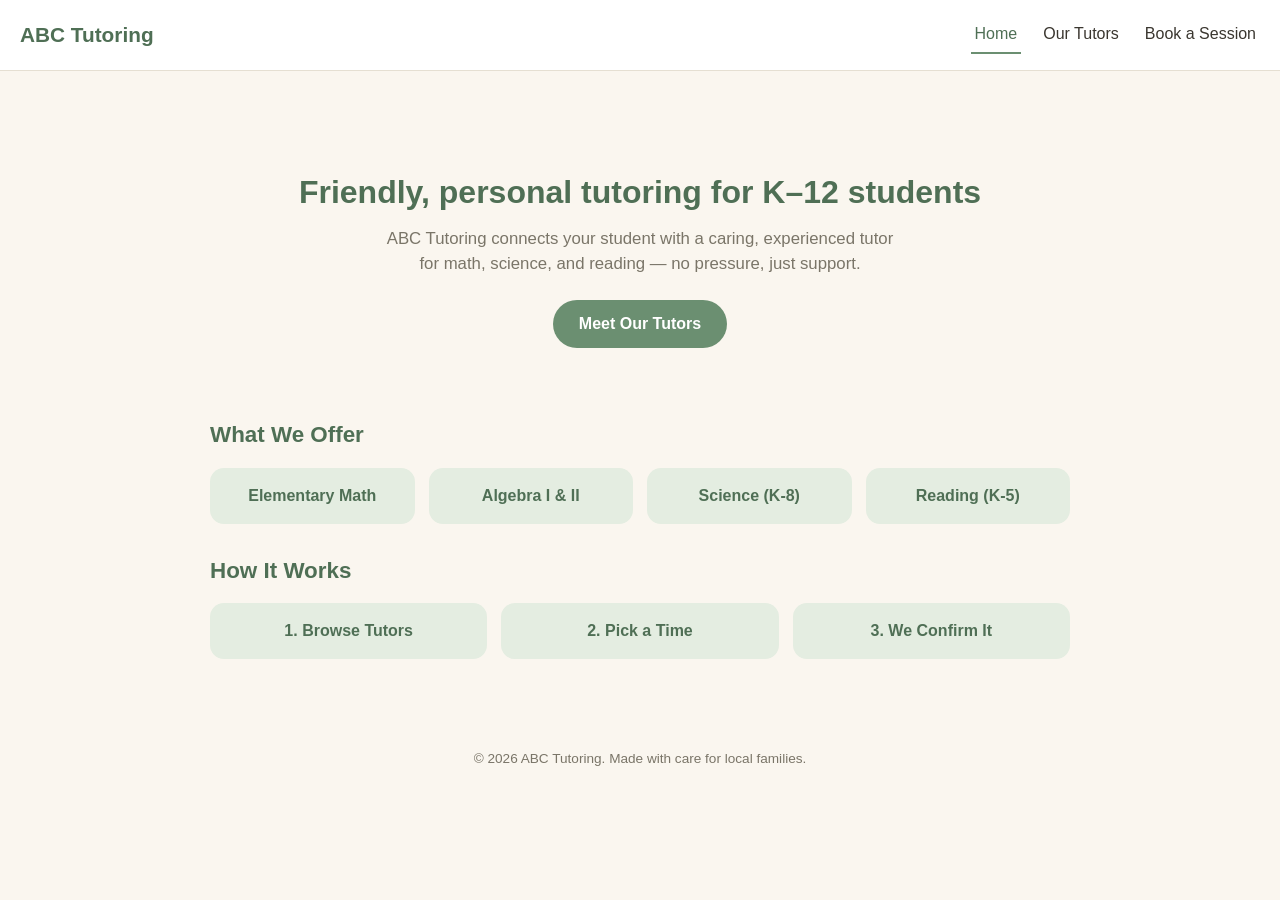
<file: index.html>
<!DOCTYPE html>
<html lang="en">
<head>
<meta charset="UTF-8" />
<meta name="viewport" content="width=device-width, initial-scale=1.0" />
<title>ABC Tutoring</title>
<link rel="stylesheet" href="style.css" />

<script>
  !function(t,e){var o,n,p,r;e.__SV||(window.posthog=e,e._i=[],e.init=function(i,s,a){function g(t,e){var o=e.split(".");2==o.length&&(t=t[o[0]],e=o[1]),t[e]=function(){t.push([e].concat(Array.prototype.slice.call(arguments,0)))}}(p=t.createElement("script")).type="text/javascript",p.crossOrigin="anonymous",p.async=!0,p.src=s.api_host.replace(".i.posthog.com","-assets.i.posthog.com")+"/static/array.js",(r=t.getElementsByTagName("script")[0]).parentNode.insertBefore(p,r);var u=e;for(void 0!==a?u=e[a]=[]:a="posthog",u.people=u.people||[],u.toString=function(t){var e="posthog";return"posthog"!==a&&(e+="."+a),t||(e+=" (stub)"),e},u.people.toString=function(){return u.toString(1)+".people (stub)"},o="init capture register register_once register_for_session unregister unregister_for_session getFeatureFlag getFeatureFlagPayload isFeatureEnabled reloadFeatureFlags updateEarlyAccessFeatureEnrollment getEarlyAccessFeatures on onFeatureFlags onSessionId getSurveys getActiveMatchingSurveys renderSurvey canRenderSurvey identify setPersonProperties group resetGroups setPersonPropertiesForFlags resetPersonPropertiesForFlags setGroupPropertiesForFlags resetGroupPropertiesForFlags reset get_distinct_id getGroups get_session_id get_session_replay_url alias set_config startSessionRecording stopSessionRecording sessionRecordingStarted captureException loadToolbar get_property getSessionProperty createPersonProfile opt_in_capturing opt_out_capturing has_opted_in_capturing has_opted_out_capturing clear_opt_in_out_capturing debug".split(" "),n=0;n<o.length;n++)g(u,o[n]);e._i.push([i,s,a])},e.__SV=1)}(document,window.posthog||[]);
  posthog.init('phc_oHDLPC8VNDtLNFX74jM6r7opZNoM9AsQs2pRotUpreX5', { api_host: 'https://us.i.posthog.com' });

  (function() {
    const params = new URLSearchParams(window.location.search);
    const src = params.get('utm_source');
    if (src) {
      posthog.register({ utm_source: src });
    }
  })();
</script>
</head>
<body>

<header class="site-header">
  <div class="logo">ABC Tutoring</div>
  <nav class="site-nav">
    <a href="index.html" class="active">Home</a>
    <a href="tutors.html">Our Tutors</a>
    <a href="booking.html">Book a Session</a>
  </nav>
</header>

<main>
  <section class="hero">
    <h1>Friendly, personal tutoring for K–12 students</h1>
    <p>ABC Tutoring connects your student with a caring, experienced tutor for math, science, and reading — no pressure, just support.</p>
    <a href="tutors.html" class="btn">Meet Our Tutors</a>
  </section>

  <h2 class="section-title">What We Offer</h2>
  <div class="subjects-grid">
    <div class="subject-pill">Elementary Math</div>
    <div class="subject-pill">Algebra I &amp; II</div>
    <div class="subject-pill">Science (K-8)</div>
    <div class="subject-pill">Reading (K-5)</div>
  </div>

  <h2 class="section-title">How It Works</h2>
  <div class="subjects-grid">
    <div class="subject-pill">1. Browse Tutors</div>
    <div class="subject-pill">2. Pick a Time</div>
    <div class="subject-pill">3. We Confirm It</div>
  </div>
</main>

<footer>&copy; 2026 ABC Tutoring. Made with care for local families.</footer>

<script src="script.js"></script>
</body>
</html>
</file>
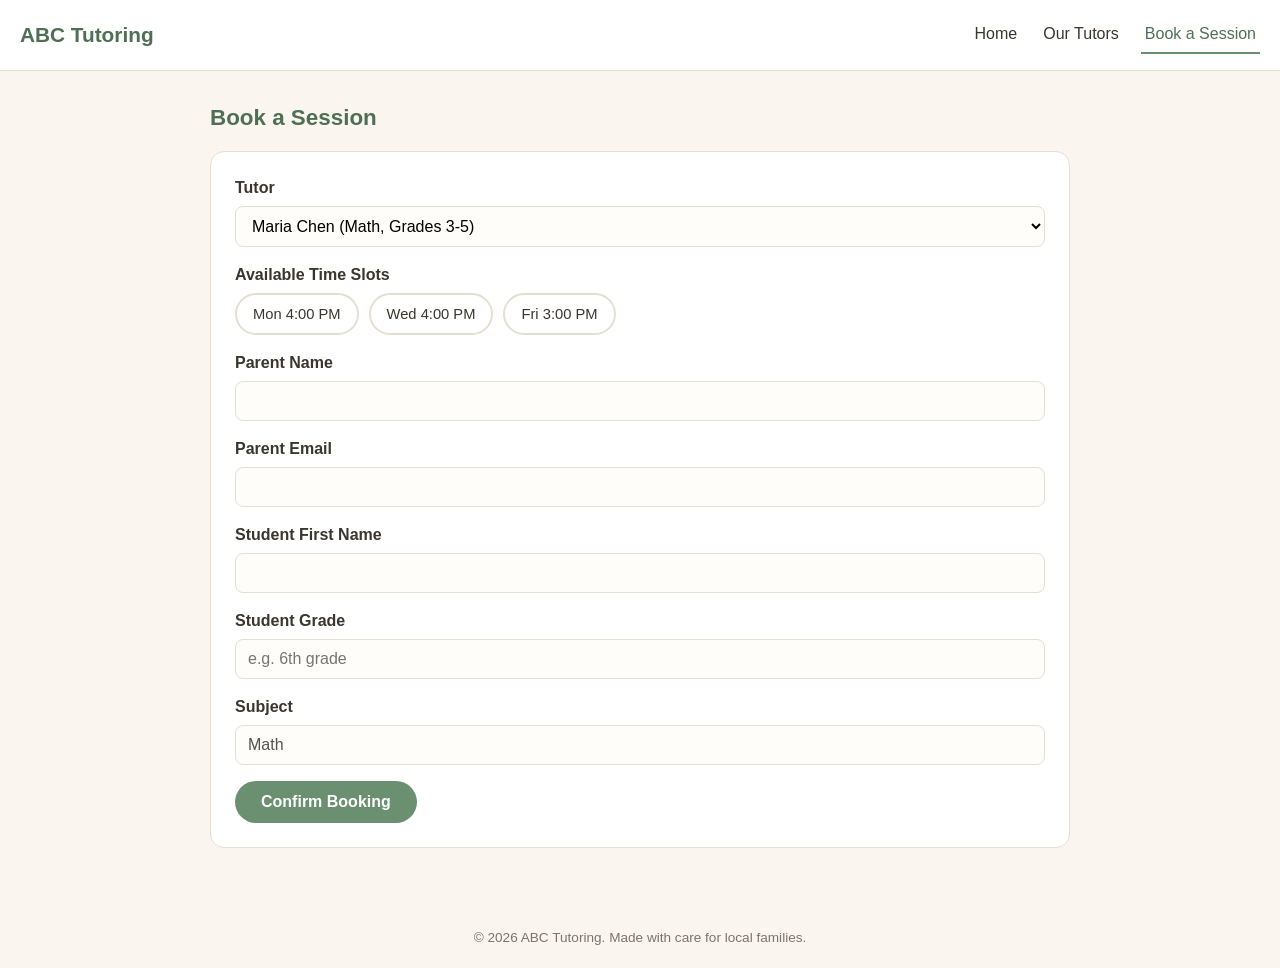
<file: booking.html>
<!DOCTYPE html>
<html lang="en">
<head>
<meta charset="UTF-8" />
<meta name="viewport" content="width=device-width, initial-scale=1.0" />
<title>Book a Session — ABC Tutoring</title>
<link rel="stylesheet" href="style.css" />

<script>
  !function(t,e){var o,n,p,r;e.__SV||(window.posthog=e,e._i=[],e.init=function(i,s,a){function g(t,e){var o=e.split(".");2==o.length&&(t=t[o[0]],e=o[1]),t[e]=function(){t.push([e].concat(Array.prototype.slice.call(arguments,0)))}}(p=t.createElement("script")).type="text/javascript",p.crossOrigin="anonymous",p.async=!0,p.src=s.api_host.replace(".i.posthog.com","-assets.i.posthog.com")+"/static/array.js",(r=t.getElementsByTagName("script")[0]).parentNode.insertBefore(p,r);var u=e;for(void 0!==a?u=e[a]=[]:a="posthog",u.people=u.people||[],u.toString=function(t){var e="posthog";return"posthog"!==a&&(e+="."+a),t||(e+=" (stub)"),e},u.people.toString=function(){return u.toString(1)+".people (stub)"},o="init capture register register_once register_for_session unregister unregister_for_session getFeatureFlag getFeatureFlagPayload isFeatureEnabled reloadFeatureFlags updateEarlyAccessFeatureEnrollment getEarlyAccessFeatures on onFeatureFlags onSessionId getSurveys getActiveMatchingSurveys renderSurvey canRenderSurvey identify setPersonProperties group resetGroups setPersonPropertiesForFlags resetPersonPropertiesForFlags setGroupPropertiesForFlags resetGroupPropertiesForFlags reset get_distinct_id getGroups get_session_id get_session_replay_url alias set_config startSessionRecording stopSessionRecording sessionRecordingStarted captureException loadToolbar get_property getSessionProperty createPersonProfile opt_in_capturing opt_out_capturing has_opted_in_capturing has_opted_out_capturing clear_opt_in_out_capturing debug".split(" "),n=0;n<o.length;n++)g(u,o[n]);e._i.push([i,s,a])},e.__SV=1)}(document,window.posthog||[]);
  posthog.init('phc_oHDLPC8VNDtLNFX74jM6r7opZNoM9AsQs2pRotUpreX5', { api_host: 'https://us.i.posthog.com' });
  (function() {
    const params = new URLSearchParams(window.location.search);
    const src = params.get('utm_source');
    if (src) posthog.register({ utm_source: src });
  })();
</script>
</head>
<body>

<header class="site-header">
  <div class="logo">ABC Tutoring</div>
  <nav class="site-nav">
    <a href="index.html">Home</a>
    <a href="tutors.html">Our Tutors</a>
    <a href="booking.html" class="active">Book a Session</a>
  </nav>
</header>

<main>
  <h1 class="section-title" style="margin-top:0;">Book a Session</h1>

  <div class="booking-box">

    <div class="form-group">
      <label for="tutorSelect">Tutor</label>
      <select id="tutorSelect"></select>
    </div>

    <div class="form-group">
      <label>Available Time Slots</label>
      <div class="slot-options" id="slotOptions"></div>
      <p class="no-slots-msg" id="noSlotsMsg" style="display:none;">
        This tutor has no open slots right now — please choose another tutor.
      </p>
    </div>

    <form id="bookingForm">
      <div class="form-group">
        <label for="parentName">Parent Name</label>
        <input type="text" id="parentName" required />
      </div>
      <div class="form-group">
        <label for="parentEmail">Parent Email</label>
        <input type="email" id="parentEmail" required />
      </div>
      <div class="form-group">
        <label for="studentName">Student First Name</label>
        <input type="text" id="studentName" required />
      </div>
      <div class="form-group">
        <label for="studentGrade">Student Grade</label>
        <input type="text" id="studentGrade" placeholder="e.g. 6th grade" required />
      </div>
      <div class="form-group">
        <label>Subject</label>
        <input type="text" id="subjectDisplay" disabled />
      </div>

      <button type="submit" class="btn" id="submitBtn">Confirm Booking</button>
    </form>

    <div class="confirmation-box" id="confirmationBox" style="display:none;">
      <h2>You're booked! 🎉</h2>
      <p id="confirmationText"></p>
      <p>A confirmation email has been sent to you and to your tutor.</p>
      <a href="tutors.html" class="btn secondary">Back to Tutors</a>
    </div>

  </div>
</main>

<footer>&copy; 2026 ABC Tutoring. Made with care for local families.</footer>

<script src="script.js"></script>
<script>
  const tutorSelect = document.getElementById("tutorSelect");
  const slotOptions = document.getElementById("slotOptions");
  const noSlotsMsg = document.getElementById("noSlotsMsg");
  const subjectDisplay = document.getElementById("subjectDisplay");
  const bookingForm = document.getElementById("bookingForm");
  const confirmationBox = document.getElementById("confirmationBox");
  const confirmationText = document.getElementById("confirmationText");
  const submitBtn = document.getElementById("submitBtn");

  let selectedSlot = null;
  let hasStartedBooking = false;

  TUTORS.forEach((t) => {
    const opt = document.createElement("option");
    opt.value = t.id;
    opt.textContent = `${t.name} (${t.subject}, Grades ${t.grades})`;
    tutorSelect.appendChild(opt);
  });

  const preselectId = getQueryParam("tutor");
  if (preselectId && getTutorById(preselectId)) {
    tutorSelect.value = preselectId;
  }

  function renderSlots() {
    const tutor = getTutorById(tutorSelect.value);
    subjectDisplay.value = tutor.subject;
    slotOptions.innerHTML = "";
    selectedSlot = null;

    const available = getAvailableSlots(tutor);
    if (available.length === 0) {
      noSlotsMsg.style.display = "block";
      submitBtn.disabled = true;
      return;
    }
    noSlotsMsg.style.display = "none";
    submitBtn.disabled = false;

    available.forEach((slot) => {
      const el = document.createElement("div");
      el.className = "slot-option";
      el.textContent = slot;
      el.addEventListener("click", () => {
        document.querySelectorAll(".slot-option").forEach((s) => s.classList.remove("selected"));
        el.classList.add("selected");
        selectedSlot = slot;
        maybeFireBookingStarted(tutor);
      });
      slotOptions.appendChild(el);
    });
  }

  function maybeFireBookingStarted(tutor) {
    if (!hasStartedBooking) {
      hasStartedBooking = true;
      track("booking_started", { tutor_name: tutor.name, subject: tutor.subject });
    }
  }

  tutorSelect.addEventListener("change", renderSlots);
  renderSlots();

  bookingForm.addEventListener("submit", (e) => {
    e.preventDefault();
    const tutor = getTutorById(tutorSelect.value);

    if (!selectedSlot) {
      alert("Please select a time slot.");
      return;
    }

    bookSlot(tutor.id, selectedSlot);

    track("booking_completed", {
      tutor_name: tutor.name,
      subject: tutor.subject,
      slot: selectedSlot
    });

    confirmationText.textContent =
      `${document.getElementById("studentName").value} is booked with ${tutor.name} for ${tutor.subject} on ${selectedSlot}.`;

    bookingForm.style.display = "none";
    confirmationBox.style.display = "block";
  });
</script>
</body>
</html>
</file>
<file: style.css>
:root {
  --bg: #FAF6EF;
  --card-bg: #FFFFFF;
  --accent: #6B8F71;
  --accent-dark: #4F6F55;
  --accent-light: #E4EDE1;
  --text: #3A362F;
  --text-muted: #7A7568;
  --border: #E5DFD2;
  --radius: 14px;
}

* {
  box-sizing: border-box;
}

body {
  margin: 0;
  font-family: -apple-system, BlinkMacSystemFont, "Segoe UI", Roboto, sans-serif;
  background: var(--bg);
  color: var(--text);
  line-height: 1.5;
}

a {
  color: var(--accent-dark);
}

header.site-header {
  background: var(--card-bg);
  border-bottom: 1px solid var(--border);
  padding: 16px 20px;
  display: flex;
  align-items: center;
  justify-content: space-between;
  flex-wrap: wrap;
  gap: 10px;
}

header.site-header .logo {
  font-size: 1.3rem;
  font-weight: 700;
  color: var(--accent-dark);
}

nav.site-nav {
  display: flex;
  gap: 18px;
  flex-wrap: wrap;
}

nav.site-nav a {
  text-decoration: none;
  color: var(--text);
  font-weight: 500;
  padding: 6px 4px;
}

nav.site-nav a:hover,
nav.site-nav a.active {
  color: var(--accent-dark);
  border-bottom: 2px solid var(--accent);
}

main {
  max-width: 900px;
  margin: 0 auto;
  padding: 30px 20px 60px;
}

.hero {
  text-align: center;
  padding: 40px 16px;
}

.hero h1 {
  font-size: 2rem;
  color: var(--accent-dark);
  margin-bottom: 10px;
}

.hero p {
  color: var(--text-muted);
  font-size: 1.05rem;
  max-width: 520px;
  margin: 0 auto 24px;
}

.btn {
  display: inline-block;
  background: var(--accent);
  color: #fff;
  padding: 12px 26px;
  border-radius: 999px;
  text-decoration: none;
  font-weight: 600;
  border: none;
  cursor: pointer;
  font-size: 1rem;
}

.btn:hover {
  background: var(--accent-dark);
}

.btn.secondary {
  background: transparent;
  color: var(--accent-dark);
  border: 2px solid var(--accent);
}

.section-title {
  color: var(--accent-dark);
  font-size: 1.4rem;
  margin: 30px 0 16px;
}

.subjects-grid {
  display: grid;
  grid-template-columns: repeat(auto-fit, minmax(140px, 1fr));
  gap: 14px;
  margin-bottom: 10px;
}

.subject-pill {
  background: var(--accent-light);
  color: var(--accent-dark);
  padding: 16px;
  border-radius: var(--radius);
  text-align: center;
  font-weight: 600;
}

.tutor-grid {
  display: grid;
  grid-template-columns: repeat(auto-fit, minmax(230px, 1fr));
  gap: 20px;
}

.tutor-card {
  background: var(--card-bg);
  border: 1px solid var(--border);
  border-radius: var(--radius);
  padding: 18px;
  text-align: center;
  transition: box-shadow 0.15s ease, transform 0.15s ease;
  cursor: pointer;
  text-decoration: none;
  color: var(--text);
  display: block;
}

.tutor-card:hover {
  box-shadow: 0 6px 18px rgba(107, 143, 113, 0.18);
  transform: translateY(-2px);
}

.tutor-card img {
  width: 88px;
  height: 88px;
  border-radius: 50%;
  object-fit: cover;
  margin-bottom: 12px;
  border: 3px solid var(--accent-light);
}

.tutor-card h3 {
  margin: 4px 0;
  color: var(--accent-dark);
}

.tutor-meta {
  color: var(--text-muted);
  font-size: 0.92rem;
  margin: 2px 0;
}

.tutor-rate {
  margin-top: 10px;
  font-weight: 700;
  color: var(--accent-dark);
}

.availability-badge {
  display: inline-block;
  margin-top: 8px;
  font-size: 0.8rem;
  padding: 3px 10px;
  border-radius: 999px;
  background: var(--accent-light);
  color: var(--accent-dark);
}

.availability-badge.none {
  background: #F1E5E1;
  color: #A15C4E;
}

.booking-box {
  background: var(--card-bg);
  border: 1px solid var(--border);
  border-radius: var(--radius);
  padding: 24px;
}

.form-group {
  margin-bottom: 16px;
}

.form-group label {
  display: block;
  font-weight: 600;
  margin-bottom: 6px;
  color: var(--text);
}

.form-group input,
.form-group select {
  width: 100%;
  padding: 10px 12px;
  border-radius: 8px;
  border: 1px solid var(--border);
  font-size: 1rem;
  font-family: inherit;
  background: #FFFDF9;
}

.slot-options {
  display: flex;
  flex-wrap: wrap;
  gap: 10px;
  margin-bottom: 10px;
}

.slot-option {
  padding: 8px 16px;
  border-radius: 999px;
  border: 2px solid var(--border);
  cursor: pointer;
  font-size: 0.92rem;
  background: #fff;
}

.slot-option.selected {
  border-color: var(--accent);
  background: var(--accent-light);
  color: var(--accent-dark);
  font-weight: 600;
}

.confirmation-box {
  background: var(--accent-light);
  border: 1px solid var(--accent);
  border-radius: var(--radius);
  padding: 22px;
  text-align: center;
  color: var(--accent-dark);
}

.confirmation-box h2 {
  margin-top: 0;
}

.no-slots-msg {
  color: var(--text-muted);
  font-style: italic;
}

footer {
  text-align: center;
  color: var(--text-muted);
  font-size: 0.85rem;
  padding: 20px;
}

@media (max-width: 500px) {
  .hero h1 {
    font-size: 1.6rem;
  }
}
</file>
